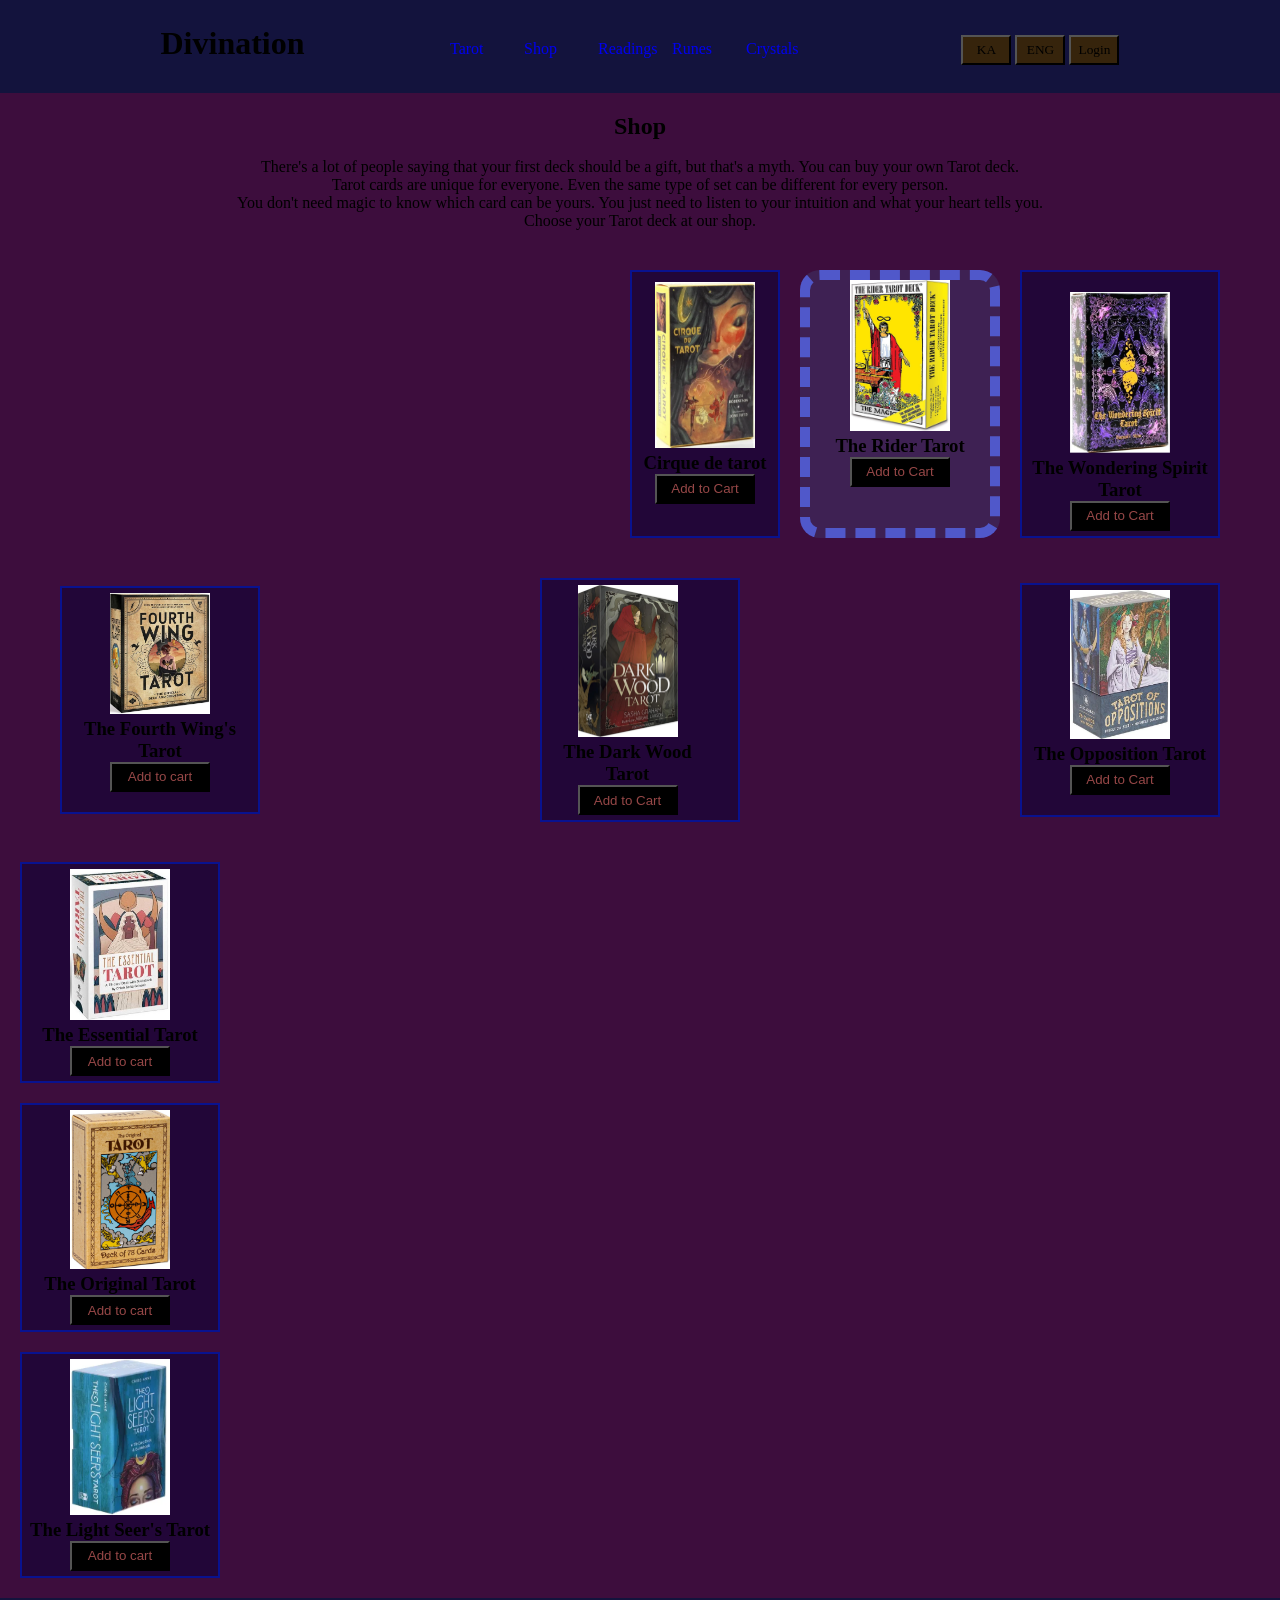
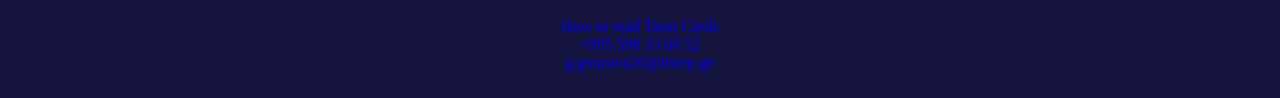
<file: index2.html>
<!DOCTYPE html>
<html lang="en">
<head>
    <meta charset="UTF-8">
    <meta name="viewport" content="width=device-width, initial-scale=1.0">
    <title>Divination</title>
</head>
<body>
    <link rel="stylesheet" href="style3.css">
    <header> 
        <h1> Divination </h1>
        <nav> 
            <ul>
                <li><a href="index.html"> Tarot </a></li>
                <li><a href="index2.html">Shop </a></li>
                <li><a href="second.html">Readings</a></li>
                <li><a href="index3.html">Runes</a></li>
                <li><a href="#">Crystals</a></li> </ul>
                   
        </nav>
        <div class="buttons"> 
            <button class="lang"> KA </button>
            <button class="lang"> ENG </button>
            <button class="lang"> Login </button>   
                 
        </div>
    </header>
   
    <main> 
            <h2> Shop </h2>
            <br>
                <p> There's a lot of people saying that your first deck should be a gift, but that's a myth. You can buy your own Tarot deck. <br> Tarot cards are unique for everyone. Even the same type of set can be different for every person. <br> You don't need magic to know which card can be yours. You just need to listen to your intuition and what your heart tells you. <br> Choose your Tarot deck at our shop. </p>
            <section class="sec1">
                <div class="tarot1"> 
                   <p> <img src="images/cirque.webp" alt="Cirque de tarot" >
                    <h3> Cirque de tarot </h3> 
                   <p> <button class="cart">Add to Cart</button> </p> 
                </div>
                <div class="tarot2"> 
                    <p> <img src="images/rider.jpg" alt="Rider Tarot"></p>
                    <h3> The Rider Tarot </h3>
                    <p> <button class="cart">Add to Cart</button> </p>
                </div>
                <div class="tarot3"> 
                    <p> <img src="images/wonderingspirit.webp" alt="The Wondering Spirit Tarot"></p>
                    <h3> The Wondering Spirit Tarot </h3>
                    <p> <button class="cart">Add to Cart</button> </p> 
                </div>
                
            </section>
            <section class="sec2">
                <div class="tarot4">
                    <p> <img src="images/opposition.jpg" alt="The Opposition Tarot"></p>
                    <h3> The Opposition Tarot </h3>
                    <p> <button class="cart">Add to Cart</button> </p> 
                </div>
                <div class="tarot5">
                    <p> <img src="images/darkwood.webp" alt="The Dark Wood Tarot"></p>
                    <h3> The Dark Wood Tarot </h3>
                    <p> <button class="cart">Add to Cart</button> </p>
                </div>
                <div class="tarot6"> <img src="images/fourthwing.jpg" alt="Fourth Wing's Tarot">
                <h3> The Fourth Wing's Tarot</h3>
            <p> <button class="cart">Add to cart</button> </p>

        </div>
            </section>
            <section class="sec3"> 
                <div class="tarot7"><img src="images/essential.jpg" alt="The Essential Tarot">
                    <h3> The Essential Tarot </h3>
                    <p> <button class="cart">Add to cart </button></p>
                </div>
                <div class="tarot8"><img src="images/originaltarot.jpg" alt="Original Tarot">
                    <h3>The Original Tarot</h3>
                <p> <button class="cart">Add to cart </button></p></div>
                <div class="tarot9"><img src="images/lightseers.webp" alt="The Light Seer's Tarot">
                    <h3>The Light Seer's Tarot</h3>
                <p> <button class="cart">Add to cart </button> </p> 
            </div>
            </section>
        
    </main>

    <footer> 
     <p><a href="https://www.youtube.com/watch?v=RUTdk_V1xow" target="_blank"> How to read Tarot Cards</a></p> 
     <p><a href="tel:+995598336052"> +995 598 33 60 52</a> </p>
     <p> <a href="mailto:g.gvazava26@itstep.ge"> g.gvazava26@itstep.ge</a></p>
    
     </footer>
</body>
</html>
</file>
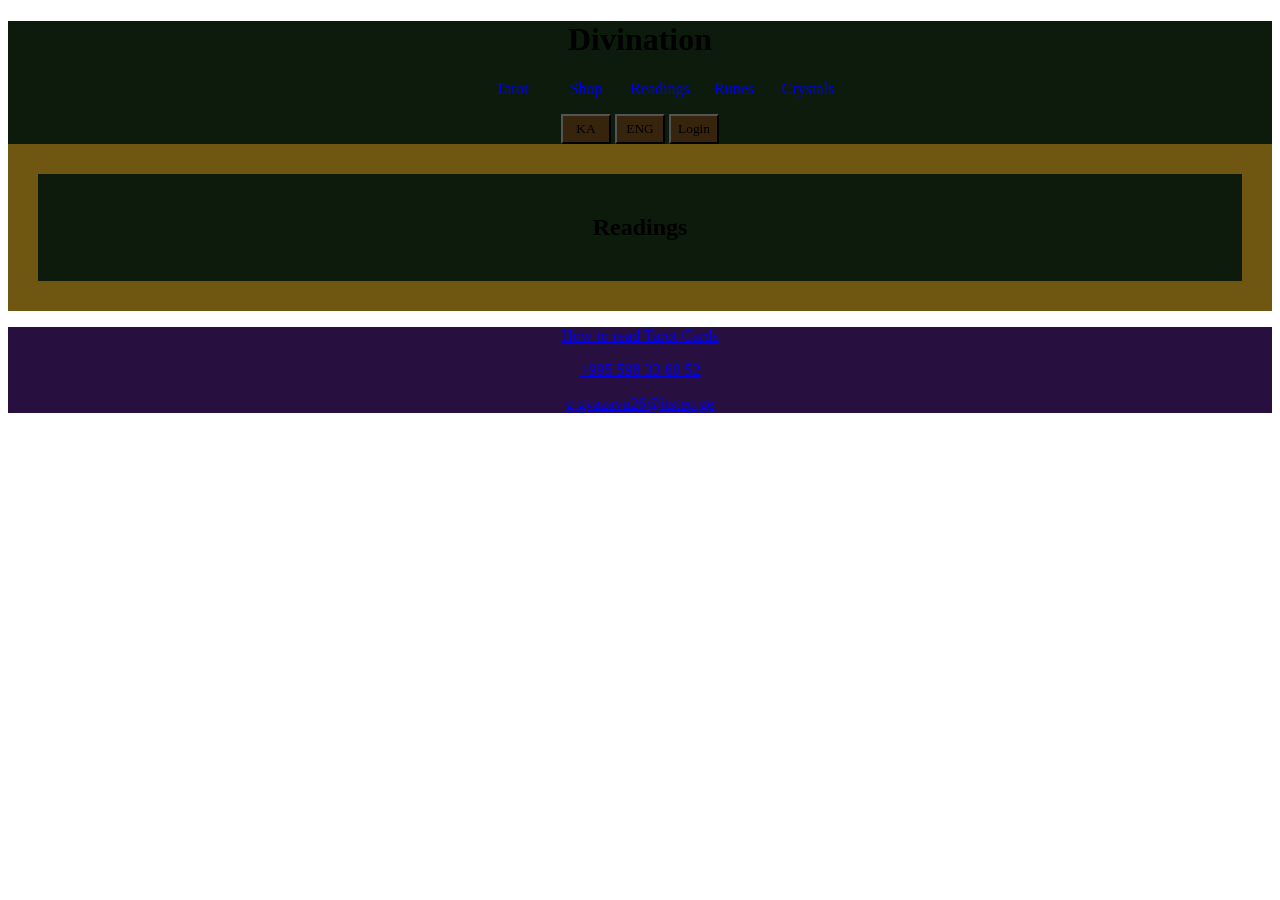
<file: second.html>
<!DOCTYPE html>
<html lang="en">
<head>
    <meta charset="UTF-8">
    <meta name="viewport" content="width=device-width, initial-scale=1.0">
    <title>Divination</title>
</head>
<body>
    <link rel="stylesheet" href="style.css">

     <header> 
        <h1> Divination </h1>
        <nav> 
            <ul>
                <li><a href="index.html"> Tarot </a></li>
                <li><a href="index2.html">Shop </a></li>
                <li><a href="second.html">Readings</a></li>
                <li><a href="index3.html">Runes</a></li>
                <li><a href="#">Crystals</a></li> </ul>
                   
        </nav>
        <div> 
            <button> KA </button>
            <button> ENG </button>
            <button> Login </button>   
                 
        </div>
    </header>

    <main> 
        <section> 
            <h1> Readings </h1>
        </section>

    
    </main>
    <footer> 
     <p><a href="https://www.youtube.com/watch?v=RUTdk_V1xow" target="_blank"> How to read Tarot Cards</a></p> 
     <p><a href="tel:+995598336052"> +995 598 33 60 52</a> </p>
     <p> <a href="mailto:g.gvazava26@itstep.ge"> g.gvazava26@itstep.ge</a></p>
     </p>
    
     </footer>
</body>
</html>
</file>
<file: style3.css>
*{
    margin: 0px;
    padding: 0px;
    box-sizing: border-box;
}

nav > ul > li {
    display: inline-block;
    width: 70px; 
}
nav > ul > li > a {
    text-decoration: none;
}

header{
    display: flex;
    flex-direction: row;
    background-color: rgb(19, 19, 61);
    padding: 25px;
    align-items:baseline;
    justify-content: space-evenly;
    flex-wrap: wrap;
}
nav{
    margin: 10px;
}
.lang{
    background-color: rgb(54, 36, 12);
font-family: Cambria, Cochin, Georgia, Times, 'Times New Roman', serif;
width: 50px;
height: 30px;

}

footer{
    text-align: center;
    background-color: rgb(19, 19, 61);
    height: 100px;
    padding: 20px;
}
footer>p>a{
    text-decoration: none;
}

main{
    background-color: rgb(61, 13, 61);
    text-align: center;
    padding: 20px;
    max-width: 1500px;
    margin: 0 auto;
}
.sec1{
     margin: 40px;
     display: flex;
    flex-direction: row;
    gap: 20px;
    align-items:stretch;
    justify-content: flex-end;
    flex-wrap: wrap;
    
}
.sec2{
    margin: 40px;
    display: flex;
    flex-direction: row-reverse;
    flex-wrap: wrap;
    justify-content: space-between;
    align-items: center;
    gap: 20px;
}

.sec3{
    display: flex;
    flex-direction: column;
    gap: 20px;
    flex-wrap: wrap;
    justify-content: center;
    align-items: flex-start;
}
.cart{
    color: rgb(150, 71, 71);
    background-color: black;
    height: 30px;
    width: 100px;
}


.button{
    margin: 10px;
    padding: 20px;
    width: 400px;
    height: 30px;
}
img{
    width: 100px;
}

.tarot1{
    border: 2px solid rgb(9, 18, 143);
    max-width: 200px;
    min-width: 50px;
    width: 150px;
    padding: 10px;
    background-color: rgb(34, 6, 56);
}
.tarot2{
border: 10px solid rgb(80, 88, 202);
    width: 200px;
    height: auto;
    background-color: rgb(62, 33, 83);
    border-style:dashed;
    border-radius: 20px;
}
.tarot3{
border: 2px solid rgb(9, 18, 143);
    width: 200px;
    height: auto;
    padding: 5px;
    background-color: rgb(34, 6, 56);
    padding-top: 20px;
}
.tarot4{
    border: 2px solid rgb(9, 18, 143);
    width: 200px;
    height: auto;
    padding: 5px;
    background-color: rgb(34, 6, 56);
    padding-bottom: 20px;   
}
.tarot5{
    border: 2px solid rgb(9, 18, 143);
    width: 200px;
    height: auto;
    padding: 5px;
    background-color: rgb(34, 6, 56);
    padding-right: 30px;
}


.tarot6{ 
    border: 2px solid rgb(9, 18, 143);
    width: 200px;
    height: auto;
    padding: 5px;
    background-color: rgb(34, 6, 56);
    padding-bottom: 20px;   
    
}

.tarot7{
    border: 2px solid rgb(9, 18, 143);
    width: 200px;
    height: auto;
    padding: 5px;
    background-color: rgb(34, 6, 56);

}

.tarot8{
    border: 2px solid rgb(9, 18, 143);
    width: 200px;
    height: auto;
    padding: 5px;
    background-color: rgb(34, 6, 56);
    
}
.tarot9{
    border: 2px solid rgb(9, 18, 143);
    width: 200px;
    height: auto;
    padding: 5px;
    background-color: rgb(34, 6, 56);
   
}
</file>
<file: style.css>
button{
    background-color: rgb(54, 36, 12);
font-family: Cambria, Cochin, Georgia, Times, 'Times New Roman', serif;
width: 50px;
height: 30px;
}


.Major{
    color: rgb(12, 64, 73);
    font-family: Arial, Helvetica, sans-serif;
    
}

.Minor{
    color: rgb(214, 161, 14);
    font-family: Cambria, Cochin, Georgia, Times, 'Times New Roman', serif;

}
footer{
    text-align: center;
    background-color: rgb(39, 15, 63);
}


article{
    background-color: rgb(52, 23, 80);
}
header{
    background-color: rgb(12, 27, 12);
    text-align: center;
}





main{
  background-color: rgb(112, 87, 17);
    padding: 30px;
    text-align: center;
}
section{
    background-color: rgb(12, 27, 12);
    padding: 20px;
    text-align: center;
}


.wands{
    color: rgb(182, 61, 61);
}
.cups{
    color: rgb(4, 103, 252);
}
.pentacles{
    color: rgb(250, 246, 39);
}
.swords{
    color: rgb(188, 228, 240);
}

.cards{
    color: rgb(254, 251, 255);
}

ul{
    list-style-type: none;
    
}

nav > ul > li {
    display: inline-block;
    width: 70px;
}
nav > ul > li > a {
    text-decoration: none;
}
</file>
